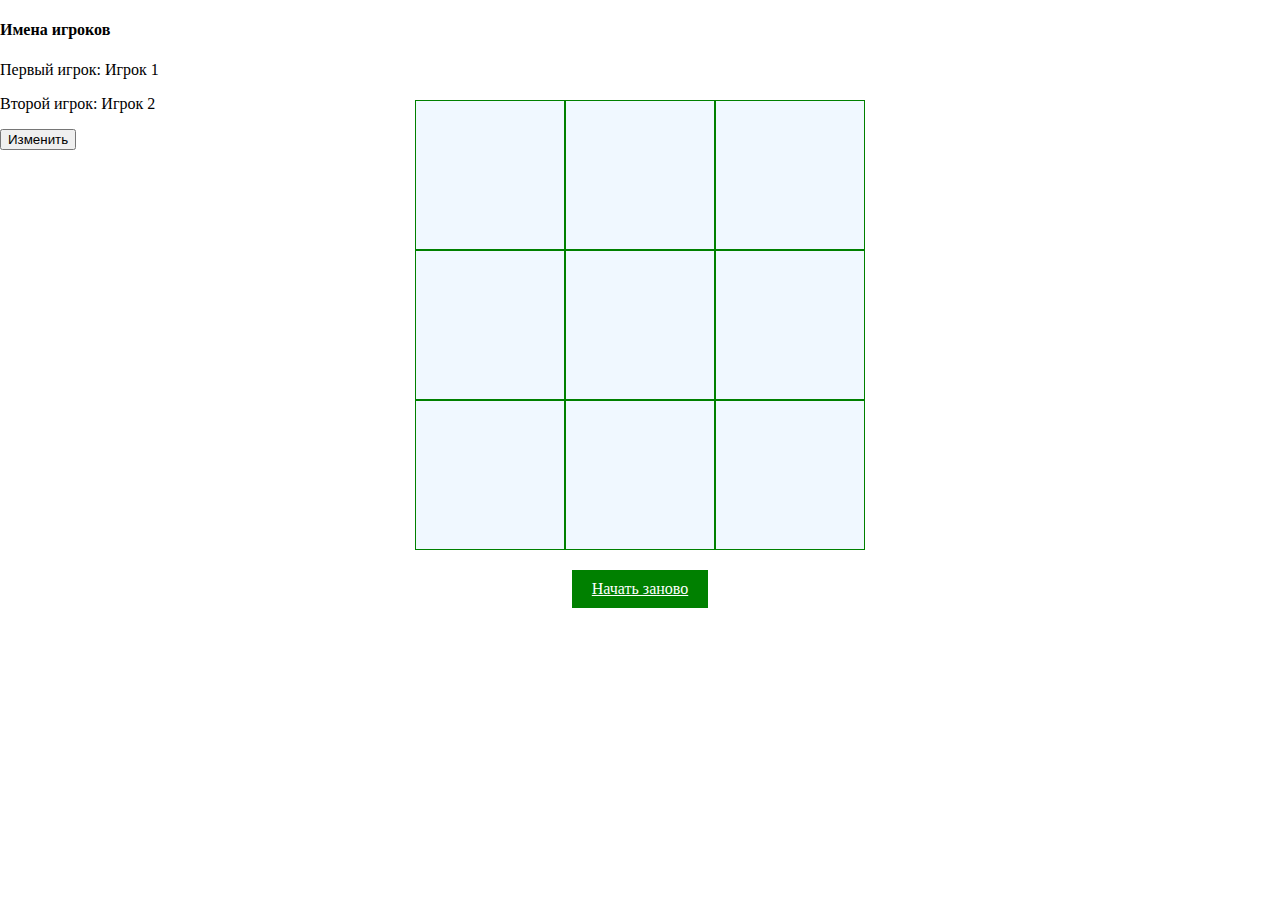
<file: WEB/JS+HTML+CSS/PlayGame/index.html>
<!DOCTYPE html>
<html>
<head>
	<title>Study JS</title>
	<meta charset="utf-8">
</head>
<body>

	<section>
	    <h4>Имена игроков</h4>
	    <p>Первый игрок: <span id="name1"></span></p>
	    <p>Второй игрок: <span id="name2"></span></p>

	    <button id="edit">Изменить</button>
	</section>

	<section>
	    <div class="wrapper" id="box">


	        <div class="cell" id="1" data-pip="">
	            <img id="10" src="assets/image/SpongeBob.png">
	            <img id="11" src="assets/image/Patrick.png">
	        </div>
	        <div class="cell" id="2" data-pip="">
	            <img id="20" src="assets/image/SpongeBob.png">
	            <img id="21" src="assets/image/Patrick.png">
	        </div>
	        <div class="cell" id="3" data-pip="">
	            <img id="30" src="assets/image/SpongeBob.png">
	            <img id="31" src="assets/image/Patrick.png">
	        </div>

	        <div class="cell" id="4" data-pip="">
	            <img id="40" src="assets/image/SpongeBob.png">
	            <img id="41" src="assets/image/Patrick.png">
	        </div>
	        <div class="cell" id="5" data-pip="">
	            <img id="50" src="assets/image/SpongeBob.png">
	            <img id="51" src="assets/image/Patrick.png">
	        </div>
	        <div class="cell" id="6" data-pip="">
	            <img id="60" src="assets/image/SpongeBob.png">
	            <img id="61" src="assets/image/Patrick.png">
	        </div>

	        <div class="cell" id="7" data-pip="">
	            <img id="70" src="assets/image/SpongeBob.png">
	            <img id="71" src="assets/image/Patrick.png">
	        </div>
	        <div class="cell" id="8" data-pip="">
	            <img id="80" src="assets/image/SpongeBob.png">
	            <img id="81" src="assets/image/Patrick.png">
	        </div>
	        <div class="cell" id="9" data-pip="">
	            <img id="90" src="assets/image/SpongeBob.png">
	            <img id="91" src="assets/image/Patrick.png">
	        </div>
	    </div>

	    <div class="result" id="result">
	        <button onclick="result()">Результат</button>
	    </div>

	    <div class="restart">
	        <a href="index.html">Начать заново</a>
	    </div>
	    
	</section>


<div id="myModal" class="modal">
	    <div class="modal-content">

            <h3> Игрок 1 </h3>

	        <label>Введите имя первого игрока: </label>
	        <input id="cont1" type="text" class="" cost="">

	        <h3> Игрок 2 </h3>

	        <label>Введите имя второго игрока: </label>
	        <input id="cont2" type="text" class="" cost="">

	        <br><br>

	        <button id="save">Сохранить</button>
	    </div>
	</div>

<link rel="stylesheet" href="assets/style/style.css">
<script type="text/javascript" src="assets/script/script.js"></script>

</body>
</html>
</file>
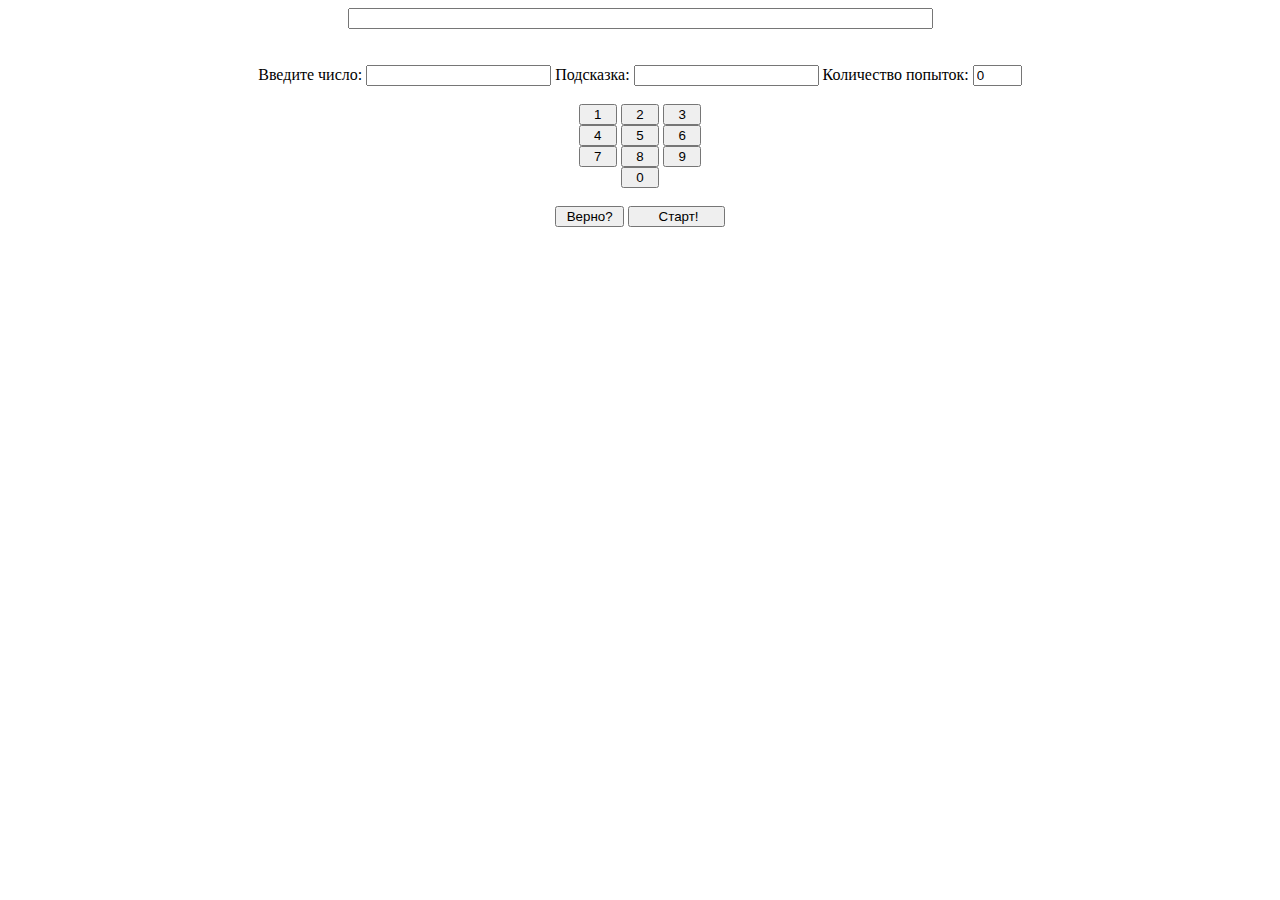
<file: WEB/JS+HTML+CSS/Random/index.html>
<!DOCTYPE html>
<html>
<head>
	<title>Games</title>
	<meta charset="utf-8">
</head>
<body>

<center>
<FORM NAME="FGame">

<INPUT TYPE="txt" NAME="Output" VALUE="" Size="70"><br>
<br><br>
Введите число:
</INPUT>
<INPUT TYPE="txt" NAME="Input" VALUE='' Size="20">
Подсказка:
</INPUT>
<INPUT TYPE="txt" NAME="HighLow" VALUE='' Size="20">
Количество попыток:
</INPUT>
<INPUT TYPE="txt" NAME="Tries"  VALUE="0" SIZE="3">
<br><br>


<INPUT TYPE="button" NAME="one"  VALUE="  1  " OnClick="FGame.Input.value += 1">
</INPUT>
<INPUT TYPE="button" NAME="one"  VALUE="  2  " OnClick="FGame.Input.value += 2">
</INPUT>
<INPUT TYPE="button" NAME="one"  VALUE="  3  " OnClick="FGame.Input.value += 3"><br>
</INPUT>

<INPUT TYPE="button" NAME="one"  VALUE="  4  " OnClick="FGame.Input.value += 4">
</INPUT>
<INPUT TYPE="button" NAME="one"  VALUE="  5  " OnClick="FGame.Input.value += 5">
</INPUT>
<INPUT TYPE="button" NAME="one"  VALUE="  6  " OnClick="FGame.Input.value += 6"><br>
</INPUT>

<INPUT TYPE="button" NAME="one"  VALUE="  7  " OnClick="FGame.Input.value += 7">
</INPUT>
<INPUT TYPE="button" NAME="one"  VALUE="  8  " OnClick="FGame.Input.value += 8">
</INPUT>
<INPUT TYPE="button" NAME="one"  VALUE="  9  " OnClick="FGame.Input.value += 9"><br>
</INPUT>
<INPUT TYPE="button" NAME="one"  VALUE="  0  " OnClick="FGame.Input.value += 0">
</INPUT>
<br>
<br>

<INPUT TYPE="button" NAME="DoIt" VALUE=" Верно? 
" OnClick="Game(FGame.Input.value); FGame.Input.value=''">
</INPUT> 
<INPUT TYPE="button" NAME="init" VALUE="      Старт!     " OnClick="Init()">
</INPUT>
</INPUT>
</FORM>
</center>

<script type="text/javascript" src="script.js"></script>

</body>
</html>
</file>
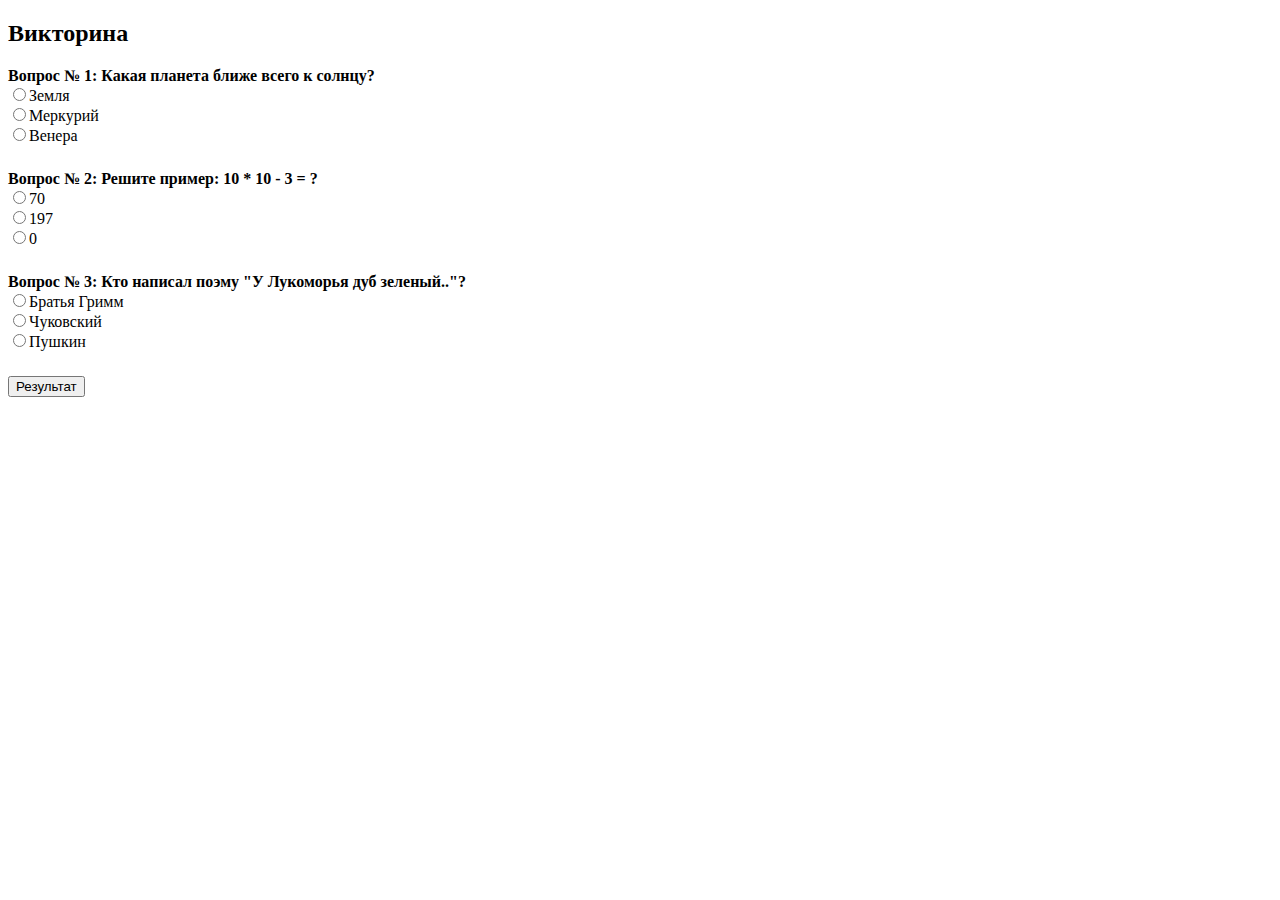
<file: WEB/JS+HTML+CSS/Victorina/index.html>
<!DOCTYPE html>
<html>
<head>
	<title>Lesson 3</title>
	<meta charset="utf-8">
</head>
<body>

	<h2> Викторина </h2>

	<form>
		<div style="margin-bottom: 25px">
			<b>
				<font style="vertical-align: inherit;">Вопрос № 1: Какая планета ближе всего к солнцу?</font>
			</b>
			<br>

			<font style="vertical-align: inherit;"></font>
			<input type="radio" name="r1">Земля<br> 			
			<font style="vertical-align: inherit;"></font> 
			<input type="radio" name="r1">Меркурий<br>
			<font style="vertical-align: inherit;"></font> 
			<input type="radio" name="r1">Венера<br>
		</div>


		<div style="margin-bottom: 25px">
			<b>
				<font style="vertical-align: inherit;">Вопрос № 2: Решите пример: 10 * 10 - 3 = ?</font>
			</b>
			<br>
	
			<font style="vertical-align: inherit;"></font>
			<input type="radio" name="r2">70<br>
			<font style="vertical-align: inherit;"></font> 
			<input type="radio" name="r2">197<br>
			<font style="vertical-align: inherit;"></font> 
			<input type="radio" name="r2">0<br>
		</div>

		<div style="margin-bottom: 25px">
			<b>
				<font style="vertical-align: inherit;">Вопрос № 3: Кто написал поэму "У Лукоморья дуб зеленый.."?</font>
			</b>
			<br>
			<font style="vertical-align: inherit;"></font>
			<input type="radio" name="r3">Братья Гримм<br>
			<font style="vertical-align: inherit;"></font> 
			<input type="radio" name="r3">Чуковский<br>
			<font style="vertical-align: inherit;"></font> 
			<input type="radio" name="r3">Пушкин<br>
		</div>

		<button id="result">Результат</button>
	</form>

	<script type="text/javascript" src="script.js"></script>

</body>
</html>
</file>
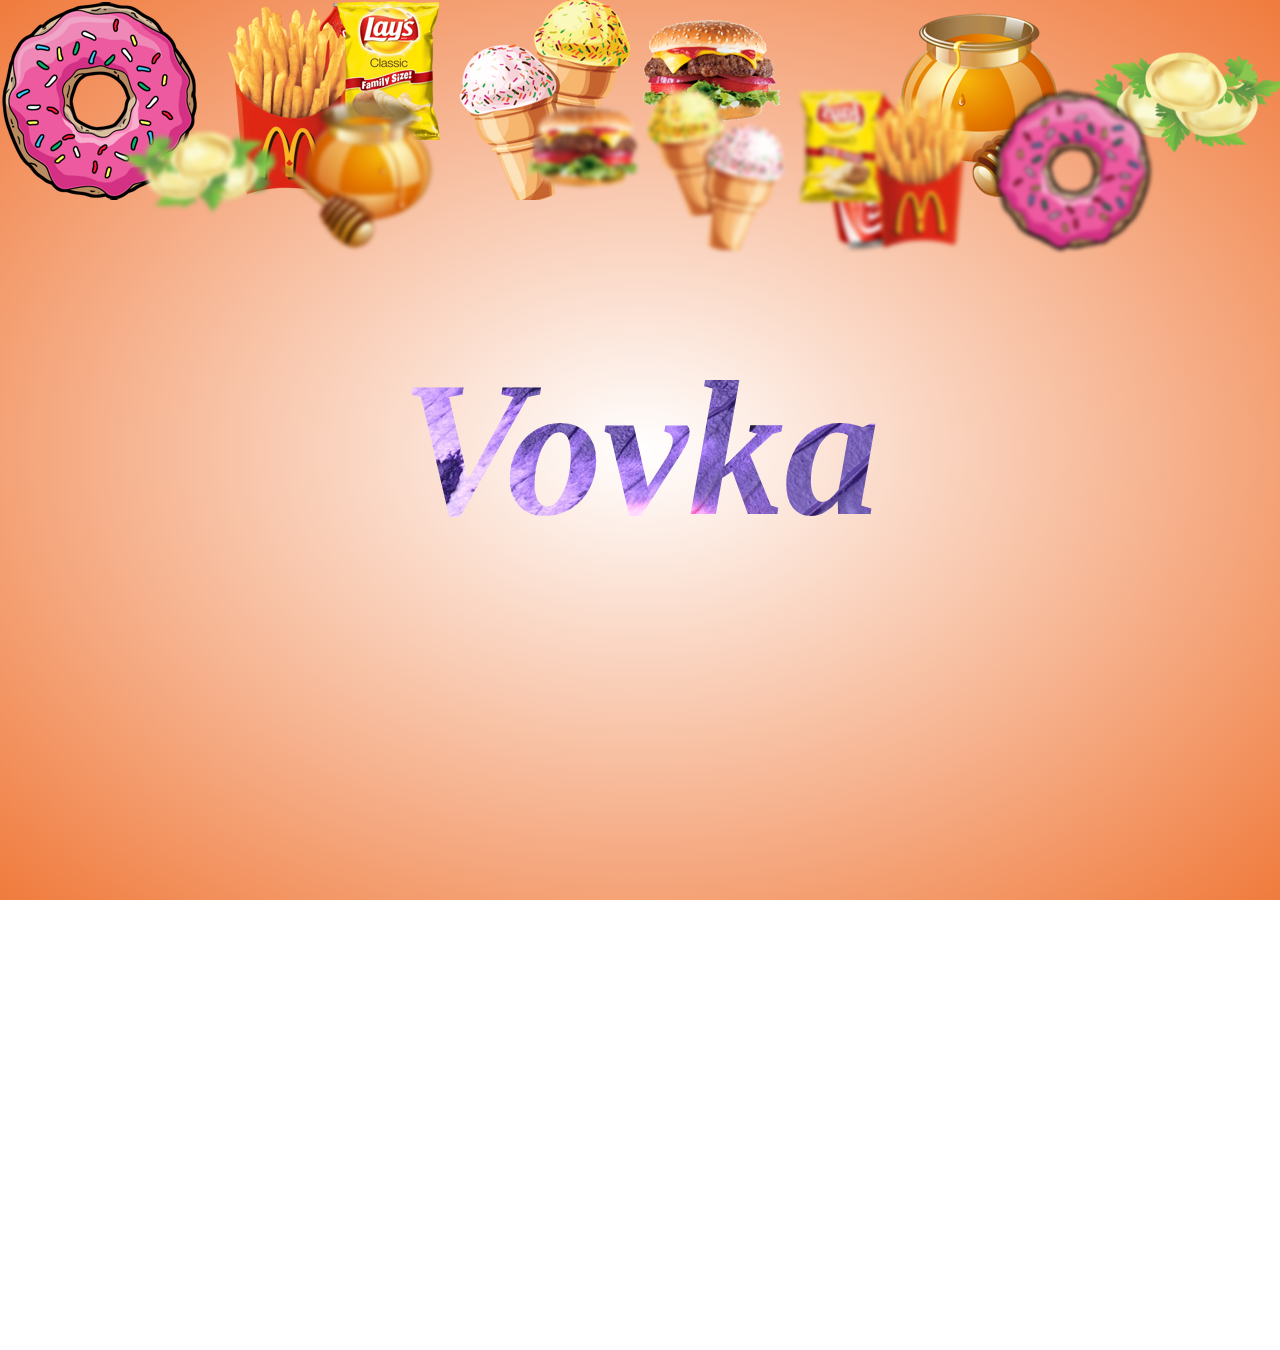
<file: WEB/JS+HTML+CSS/FlyFood/test3.html>
<!DOCTYPE html>
<html>
<head>
	<title>FlyFood</title>
	<link rel="stylesheet" type="text/css" href="style3.css">
</head>
<body>
	<section>
		<div class="text">
	<h2>Vovka</h2>
</div>
<div class="mass">
	<div><img src="burger.png"></div>
	<div><img src="cocacola.png"></div>
	<div><img src="dounat.png"></div>
	<div><img src="honey.png"></div>
	<div><img src="ice.png"></div>
	<div><img src="pelmeni.png"></div>
	<div><img src="mac.png"></div>
	<div><img src="chips.png"></div>
</div>
<div class="mass mass2">
	<div><img src="burger.png"></div>
	<div><img src="cocacola.png"></div>
	<div><img src="dounat.png"></div>
	<div><img src="honey.png"></div>
	<div><img src="ice.png"></div>
	<div><img src="pelmeni.png"></div>
	<div><img src="mac.png"></div>
	<div><img src="chips.png"></div>
</div>
<div class="mass mass3">
	<div><img src="burger.png"></div>
	<div><img src="cocacola.png"></div>
	<div><img src="dounat.png"></div>
	<div><img src="honey.png"></div>
	<div><img src="ice.png"></div>
	<div><img src="pelmeni.png"></div>
	<div><img src="mac.png"></div>
	<div><img src="chips.png"></div>
</div>
</section>
</body>
</html>
</file>
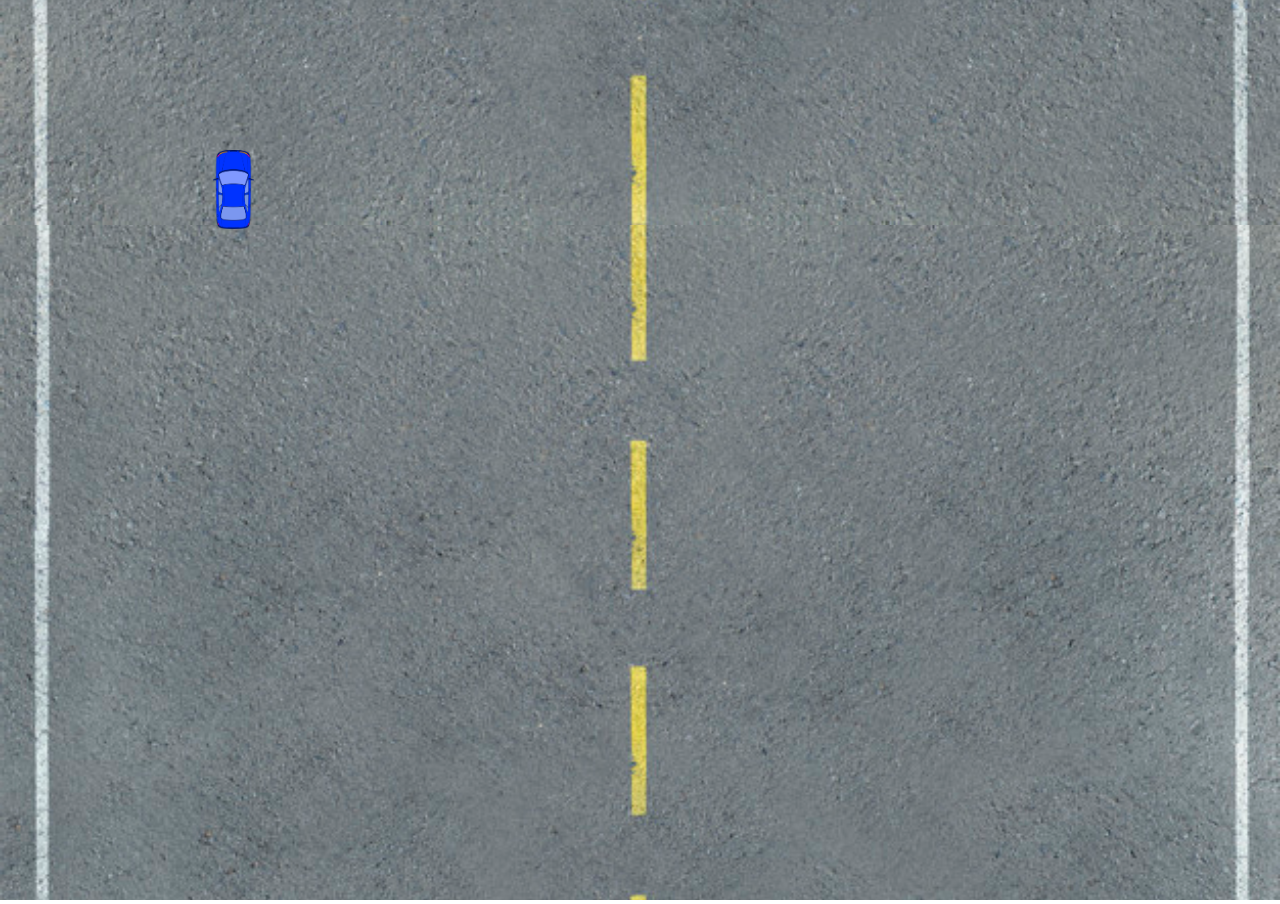
<file: WEB/JS+HTML+CSS/JS-Game/game.html>
<!DOCTYPE html>
<html>
	<head>
		<title>JS Game</title>
		<link rel="stylesheet" href="style.css">
		<meta charset="utf-8">
		<meta name='viewport' content='width=device-width, initial-scale=1.0, maximum-scale=1.0, user-scalable=0' />
		<meta name="apple-mobile-web-app-capable" content="yes">
		<meta name="mobile-web-app-capable" content="yes">
		<meta name="HandheldFriendly" content="true"/>
	</head>
	<body>
		<div class="wrapper">
			<canvas width="0" height="0" class="canvas" id="canvas">Your browser does not support JavaScript and HTML5!</canvas>
		</div>
		<script src="game.js"></script>
	</body>
</html>
</file>
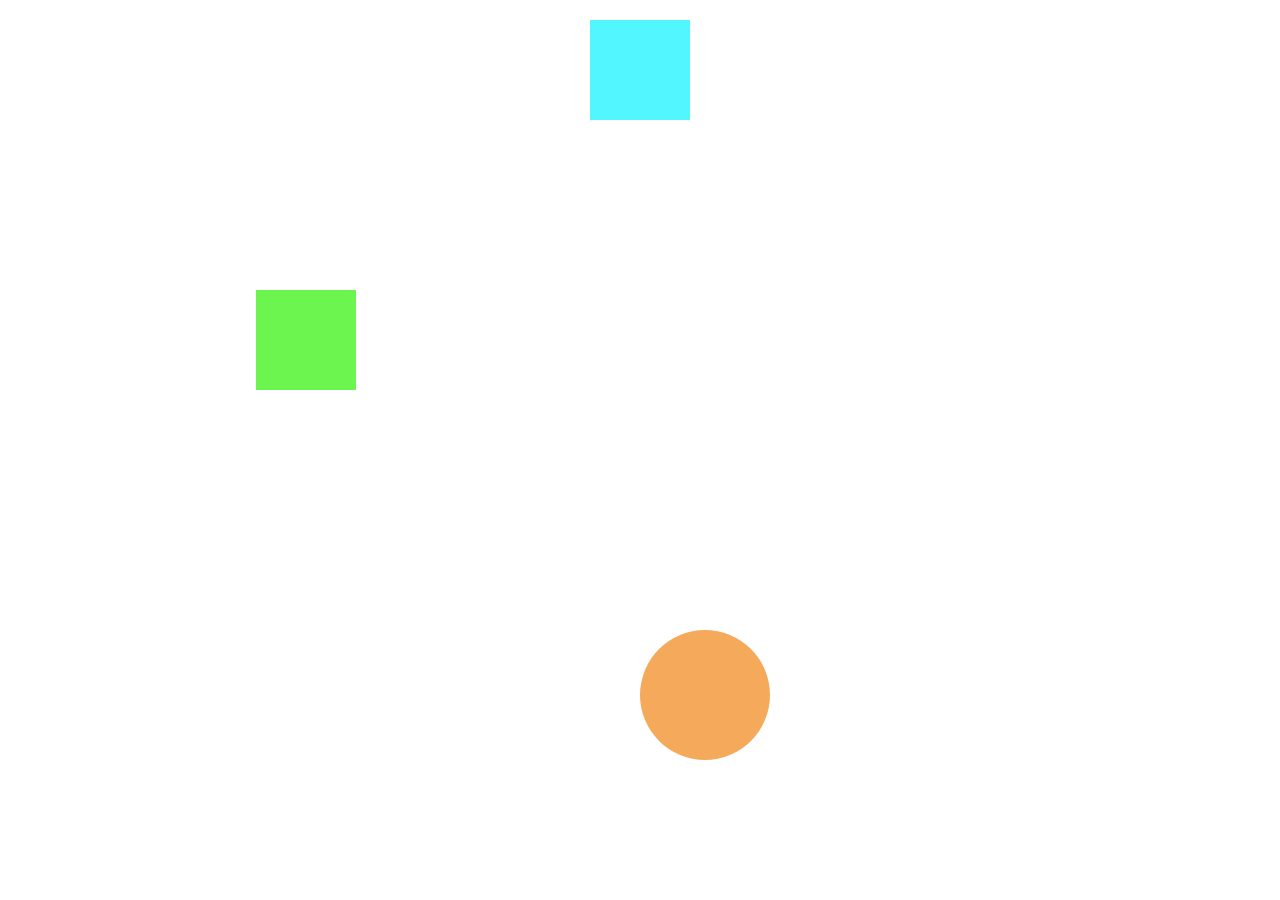
<file: WEB/JS+HTML+CSS/SimpleFigures/test1.html>
<!DOCTYPE html>
<html>
<head>
	<meta charset = “UTF-8”> 
	<title>Simple Figures</title>
	<link rel ="stylesheet" href="stylesquare.css">
</head>
<body>
<div class="square"></div>
<div class="circle"></div>
<div class="square2"></div>
</body>
</html>
</file>
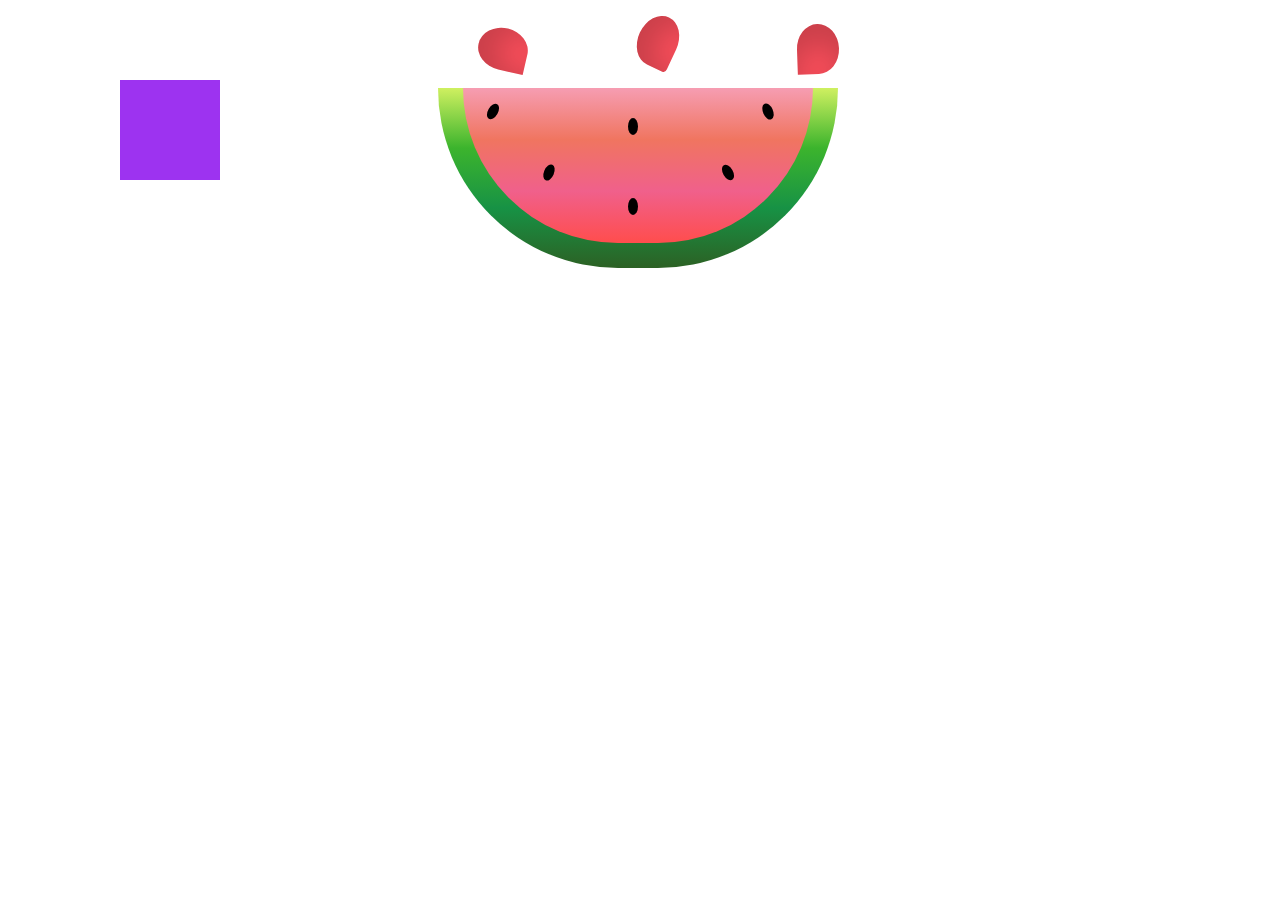
<file: WEB/JS+HTML+CSS/Watermelon/test2.html>
<!DOCTYPE html>
<html>
<head>
	<meta charset="utf-8">
	<title>Watermelon</title>
	<link rel="stylesheet" type="text/css" href="style2.css">
</head>
<body>
	<div class="figure"></div>
	<div class="watermelon">
		<div class="red">
			<div class="wow"></div>
			<div class="wow2"></div>
			<div class="wow3"></div>
			<div class="seed1"></div> 
			<div class="seed2"></div> 
			<div class="seed3"></div> 
			<div class="seed4"></div> 
			<div class="seed5"></div> 
			<div class="seed6"></div> 
		</div> 
	</div>
</body>
</html>
</file>
<file: WEB/JS+HTML+CSS/PlayGame/assets/style/style.css>
html, body{
    margin:0px;
    padding:0px;
}
.section{
   text-align: center;
    margin:0 auto;
}
.wrapper{
    width:450px;
    height:450px;
    margin:0 auto;
    position: relative;
}
.wrapper .cell{
    background-color: aliceblue;
    border: 1px solid #008000;
    cursor: pointer;
    float: left;
    font-size: 100px;
    height: 148px;
    text-align: center;
    width: 148px;
}
.wrapper .cell img {
    height: 80%;
    padding-top: 10%;
    margin: 0 auto;
}
.wrapper .cell img:last-of-type {
    display: none;
}

.wrapper .cell img:first-of-type {
    display: none;
}
.restart{
    text-align: center;
    padding-top: 20px;
}
.restart a{
    display:inline-block;
    padding:10px 20px;
    background-color: green;
    color:#fff;
}
.result {
    text-align: center;
    padding-top: 20px;
    display: none;
}
.result button {
    padding: 10px 20px;
    background-color: red;
    color: white;
    border: 0;
}
#box {
    margin-top: -50px;
}





.modal {
  display: none;
  position: fixed;
  z-index: 1;
  left: 0;
  top: 0;
  width: 100%;
  height: 100%;
  overflow: auto;
  background-color: rgb(0,0,0);
  background-color: rgba(0,0,0,0.4);
}
.modal-content {
  background-color: #fefefe;
  margin: 15% auto;
  padding: 20px;
  border: 1px solid #888;
  width: 80%;
}
.close {
  color: #aaa;
  float: right;
  font-size: 28px;
  font-weight: bold;
}
.close:hover,
.close:focus {
  color: black;
  text-decoration: none;
  cursor: pointer;
}
</file>
<file: WEB/JS+HTML+CSS/FlyFood/style3.css>
body {

   margin: 0;
   padding: 0;
   overflow: hidden;
}
section {
	position: absolute;
	width: 100%;
	height: 100%;
    background: radial-gradient(white, #F07B3D);
}

.mass{
	position: absolute;
	width: 100%;
	height: 100%;
	top:0;
	left: 0;
}

.mass div 
{
	position: absolute;
	display: block;
}


.mass div:nth-child(1)
{
	left: 50%;
animation: fly 20s linear infinite;
}

.mass div:nth-child(2)
{
	left: 20%;

animation: fly 10s linear infinite;
}

.mass div:nth-child(3)
{
	left: 0%;

animation: fly 23s linear infinite;
}


.mass div:nth-child(4)
{
	left: 70%;
animation: fly 11s linear infinite;
}
.mass div:nth-child(5)
{
	left: 35%;	

animation: fly 17s linear infinite;
}
.mass div:nth-child(6)
{
	left: 85%;

animation: fly 25s linear infinite;
}
.mass div:nth-child(7)
{
	left: 15%;

animation: fly 13s linear infinite;
}
.mass div:nth-child(8)
{
	left: 25%;

animation: fly 16s linear infinite;
}

@keyframes fly
{
	0%{ 
		opacity: 0;
				top:-10%;
		transform: translate(20px) rotate(0deg);	
	}
	10%{ 
		opacity: 1;	
	}

	20%{ 
		transform: translate(-25px) rotate(45deg);	
	}
	40%{ 
		transform: translate(-25px) rotate(90deg);	
	}
	60%{ 
		transform: translate(20px) rotate(140deg);	
	}
	80%{ 
		transform: translate(-25px) rotate(180deg);	
	}
	100% {
		top: 120%;
		transform: translate(-25px) rotate(250deg);	
	}
}

.mass2
{
	transform: scale(2);
	filter:blur(1px);
}

.mass3
{
	transform: scale(0.8) rotateY(180deg);
	filter:blur(2.5px);

}

/*h2
{
	position: absolute;
	top:40%;
	width: 100%;
	text-align: center;
	margin: 0;
	font-size: 12em;
	font-family: Calibri;
	font-style: italic;
	padding: 0;
}*/
/*.text h2 {
	font-size: 12em;
	font-family: Calibri;
	font-style: italic;
    color:rgba(255,255,255,.1);
	background-image: url(abstract.jpg);
	background-repeat: repeat-x;
	-webkit-background-clip:text;
	animation: animate 15s linear infinite;
}*/
.text h2 {
	font-size: 12em;
	font-family: Calibri;
	font-style: italic;
    color:rgba(255,255,255,.1);
	background-image: url(abstract.jpg);
	-webkit-background-clip:text;
	background-repeat: repeat-x;
	animation: animate 15s linear infinite;
}

.text{
		position: absolute;
		top:20%;
	    width: 100%;
		text-align: center;
	    margin: 0;
		padding: 0;

}
@keyframes animate{
	0%{
		background-position: left 0px top 10px;
	}
	40%{
		background-position: left 800px top 10px;
	}

}
</file>
<file: WEB/JS+HTML+CSS/JS-Game/style.css>
body, html
{
	width: 100%;
	height: 100%;
	padding: 0px;
	margin: 0px;
	overflow: hidden;
}

.wrapper
{
	width: 100%;
	height: 100%;
}

.canvas
{
	width: 100%;
	height: 100%;
	background: #000;
}
</file>
<file: WEB/JS+HTML+CSS/SimpleFigures/stylesquare.css>
.square{
  width: 100px;
  height: 100px;
  margin: 20px auto;
  background-color: #52F6FF;
  animation-name: spin;
  animation-duration: 3s;
  animation-iteration-count: infinite; 
  animation-direction: reverse;
} 
.circle{
  position: absolute;
  left: 50%;
  top:70%;
  width: 130px;
  height: 130px;
  border-radius: 75px;
  background-color: #F5AA5B;
  animation-name: path;
  animation-duration: 2s;
  animation-iteration-count: infinite;
}
.square2{
  position: absolute;
  width: 100px;
  height: 100px;
  margin: 20px auto;
  left: 20%;
  top:30%;
  background-color: #6DF54F;
  animation-name: transform;
  animation-duration: 2s;
  animation-iteration-count: infinite;
} 
@keyframes transform {
  0%{
    border-radius: 0 0 0 0;
      
  }
25%{
    border-radius: 50% 0 0 0;
  }

50%{
    border-radius: 50% 50% 0 0;
  }
  75%{
    border-radius: 50% 50% 50% 0;
  }
100%{
  border-radius: 50% 50% 50% 50%;
}
}



@keyframes path {
  0%,100% {
    transform: translate(-150px, -150px);
  }
  25% {
    transform: translate(150px, -150px); 
  }
  50% {
    transform: translate(150px, 150px);
    background-color: #FC4F32;
  }
  75% {
    transform: translate(-150px, 150px);
    background-color: #F230CB;
  }
}

.square:hover{
  animation-play-state: paused;
} 

@keyframes spin {
  0%{
    transform: rotate(0deg);   
  }
35%{
    background-color: #5B6CF5;
  }
100%{
  transform: rotate(360deg);
}
}
</file>
<file: WEB/JS+HTML+CSS/Watermelon/style2.css>
.figure { 
position:absolute; 
top:80px; 
left:120px; 
width: 100px; 
height: 100px; 
background-color: #9D33F0; 
animation-name: spin; 
animation-duration: 3s; 
animation-iteration-count: infinite; 
} 

@keyframes spin { 
0%{ 
transform: rotate(0deg); 
border-radius: 0% 0% 0% 0%; 
} 
35%{ 
background-color: #33F09D; 
border-radius: 50% 0% 0% 0%; 
} 
50% 
{ 
background-color: #F0EF33; 
border-radius: 50% 50% 0% 0%; 
} 
75%{ 
background-color: #F0EF33; 
border-radius: 50% 50% 50% 0%; 
} 
100%{ 
transform: rotate(360deg); 
background-color:#F598C9; 
border-radius: 50% 50% 50% 50%; 

} 
}


.watermelon { 
position: relative; 
top:80px;
left: 430px; 
width: 400px; 
height: 180px; 
background: linear-gradient(0deg,#2C6124,#179245,#3CB42D,#CFF060);
border-radius: 0% 0% 200px 200px;
} 

.red{ 
position: absolute; 
width: 350px; 
height: 155px; 
left: 25px; 
background: linear-gradient(0deg,#FF4D4D,#F0608B,#F07560,#F69DB2);
border-radius: 0% 0% 230px 230px; 
}


.seed1{	
  position: absolute; 
  width: 10px;
  height: 17px;
  background-color: black;
  border-radius: 60% 60% 60% 60%;
  transform: rotate(30deg); 
  left: 25px;
  top: 15px; 
}

.seed2{
  position: absolute; 
  width: 10px;
  height: 17px;
  background-color: black;
  border-radius: 60% 60% 60% 60%;
  transform: rotate(23deg); 
  left: 81px;
  top: 76px; 
}
.seed3{
  position: absolute; 
  width: 10px;
  height: 17px;
  background-color: black;
  border-radius: 60% 60% 60% 60%;
  transform: rotate(0deg); 
  left: 165px;
  top: 110px; 
}


.seed4{
  position: absolute; 
  width: 10px;
  height: 17px;
  background-color: black;
  border-radius: 60% 60% 60% 60%;
  transform: rotate(-30deg); 
  left: 260px;
  top: 76px;}

.seed5{
  position: absolute; 
  width: 10px;
  height: 17px;
  background-color: black;
  border-radius: 60% 60% 60% 60%;
  transform: rotate(-23deg); 
  left: 300px;
  top: 15px; }

.seed6{
  animation-name: big;
  animation-duration: 1s;
  animation-timing-function: ease-out;
  animation-iteration-count: infinite;
  position: absolute; 
  width: 10px;
  height: 17px;
  background-color: black;
  border-radius: 60% 60% 60% 60%;
  transform: rotate(0deg); 
  left: 165px;
  top: 30px;}


.wow {
	animation-name: appear;
  animation-duration: 3s;
  animation-timing-function: ease-out;
  animation-iteration-count: infinite;
  position: absolute; 
  width: 50px;
  height: 42px;
  background-color: #FC4F5C;
  border-radius: 50% 50% 0% 50%;
  transform: rotate(13deg); 
  left: 15px;
  top: -60px;
  box-shadow: inset 20px 0 30px rgba(0,0,0,0.2);
}

.wow2 {
	animation-name: appear;
  animation-duration: 3s;
  animation-timing-function: ease-out;
  animation-iteration-count: infinite;
  animation-delay: 1s;
  position: absolute; 
  width: 40px;
  height: 52px;
  background-color: #FC4F5C;
  border-radius: 50% 50% 8% 50%;
  transform: rotate(25deg); 
  left: 175px;
  top: -73px;
  box-shadow: inset 20px 0 30px rgba(0,0,0,0.2);
}
.wow3 {
  animation-name: appear;
  animation-duration: 3s;
  animation-timing-function: ease-out;
  animation-iteration-count: infinite;
  animation-delay: 2s;
  position: absolute; 
  width: 50px;
  height: 42px;
  background-color: #FC4F5C;
  border-radius: 60% 60% 0% 60%;
  transform: rotate(88deg); 
  left: 330px;
  top: -60px;
  box-shadow: inset 20px 0 30px rgba(0,0,0,0.2);
}

@keyframes appear {
	0%{
    opacity: 0;
	}
	100%
	{
	opacity: 100;
	}
}
</file>
